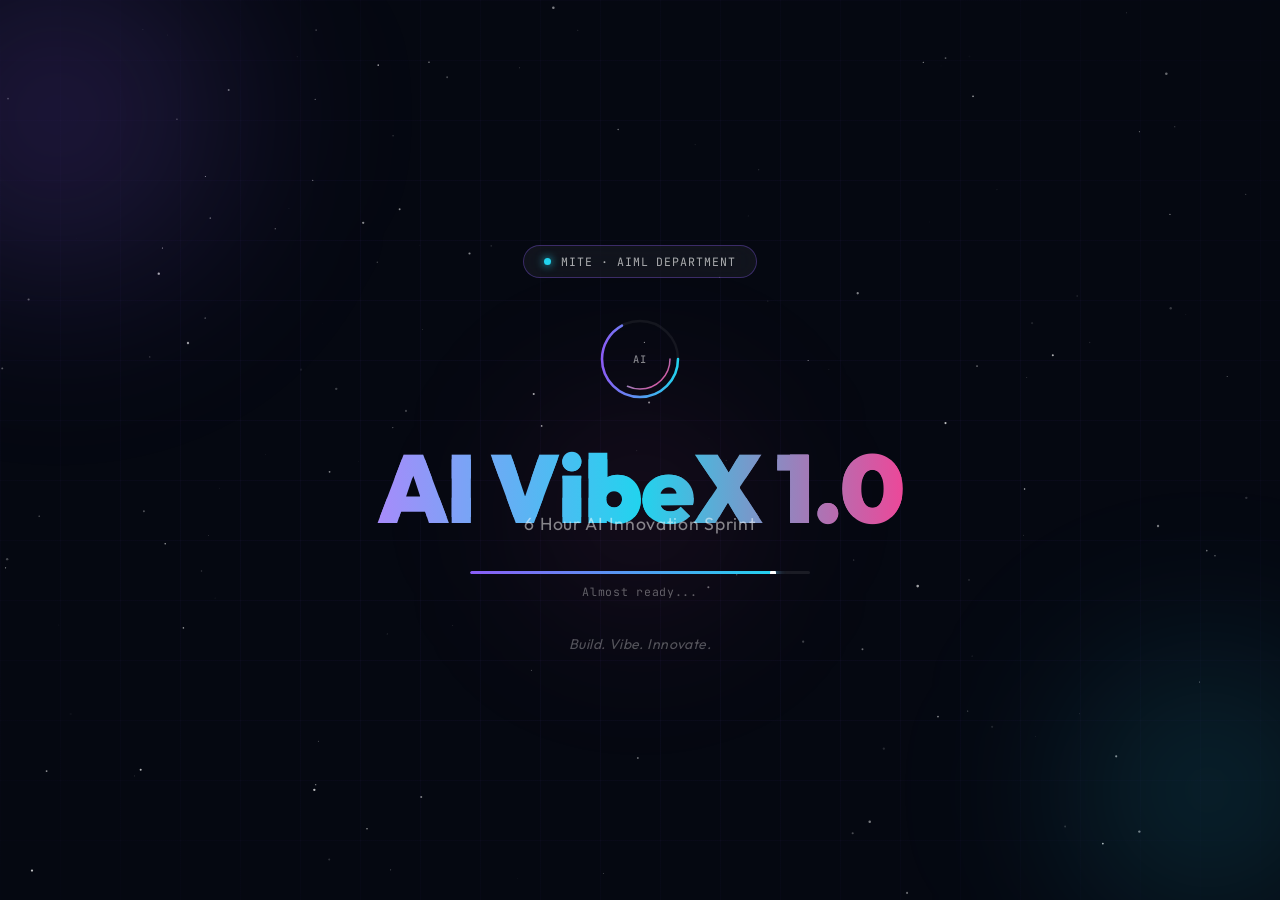
<file: loader.html>
<!DOCTYPE html>
<html lang="en">
<head>
  <meta charset="UTF-8" />
  <meta name="viewport" content="width=device-width, initial-scale=1.0" />
  <title>AI VibeX 1.0 | Loading</title>
  <link rel="preconnect" href="https://fonts.googleapis.com" />
  <link rel="preconnect" href="https://fonts.gstatic.com" crossorigin />
  <link href="https://fonts.googleapis.com/css2?family=Outfit:wght@300;400;500;600;700;800;900&family=Space+Grotesk:wght@400;500;600;700&family=JetBrains+Mono:wght@400;500&display=swap" rel="stylesheet" />

  <style>
    /* ── TOKENS ─────────────────────────────────────────────── */
    :root {
      --clr-bg:        #050811;
      --clr-bg-2:      #080d1a;
      --clr-purple:    #8b5cf6;
      --clr-purple-2:  #6d28d9;
      --clr-cyan:      #22d3ee;
      --clr-cyan-2:    #0891b2;
      --clr-pink:      #ec4899;
      --grad-text:     linear-gradient(90deg, #a78bfa, #22d3ee, #ec4899);
      --grad-main:     linear-gradient(135deg, #8b5cf6, #22d3ee);
      --font-main:     'Outfit', sans-serif;
      --font-mono:     'JetBrains Mono', monospace;
    }

    /* ── RESET ──────────────────────────────────────────────── */
    *, *::before, *::after { box-sizing: border-box; margin: 0; padding: 0; }
    html, body {
      width: 100%; height: 100%;
      overflow: hidden;
      background: var(--clr-bg);
      font-family: var(--font-main);
      color: #fff;
    }

    /* ── PARTICLE CANVAS ──────────────────────────────────── */
    #loader-canvas {
      position: fixed;
      inset: 0;
      width: 100%;
      height: 100%;
      pointer-events: none;
      z-index: 0;
    }

    /* ── LOADER SHELL ───────────────────────────────────────── */
    #loader {
      position: fixed;
      inset: 0;
      display: flex;
      flex-direction: column;
      align-items: center;
      justify-content: center;
      z-index: 10;
      transition: opacity 0.7s ease, visibility 0.7s ease;
    }
    #loader.fade-out {
      opacity: 0;
      visibility: hidden;
    }

    /* ── MUSIC DIALOG ───────────────────────────────────────── */
    #music-dialog {
      position: fixed;
      inset: 0;
      display: flex;
      align-items: center;
      justify-content: center;
      z-index: 20;
      padding: 20px;
      opacity: 0;
      visibility: hidden;
      transition: opacity 0.5s ease, visibility 0.5s ease;
    }
    #music-dialog.show {
      opacity: 1;
      visibility: visible;
    }

    /* ── ORBS ──────────────────────────────────────────────── */
    .orb {
      position: fixed;
      border-radius: 50%;
      filter: blur(80px);
      pointer-events: none;
      z-index: 1;
      animation: orb-drift 8s ease-in-out infinite alternate;
    }
    .orb-1 {
      width: min(500px, 80vw);
      height: min(500px, 80vw);
      background: radial-gradient(circle, rgba(139,92,246,0.25) 0%, transparent 70%);
      top: -15%; left: -15%;
      animation-delay: 0s;
    }
    .orb-2 {
      width: min(400px, 65vw);
      height: min(400px, 65vw);
      background: radial-gradient(circle, rgba(34,211,238,0.2) 0%, transparent 70%);
      bottom: -10%; right: -10%;
      animation-delay: -3s;
    }
    .orb-3 {
      width: min(300px, 50vw);
      height: min(300px, 50vw);
      background: radial-gradient(circle, rgba(236,72,153,0.15) 0%, transparent 70%);
      top: 40%; left: 50%;
      transform: translateX(-50%);
      animation-delay: -6s;
    }
    @keyframes orb-drift {
      from { transform: translate(0, 0) scale(1); }
      to   { transform: translate(20px, 15px) scale(1.08); }
    }

    /* ── GRID OVERLAY ──────────────────────────────────────── */
    .hero-grid {
      position: fixed;
      inset: 0;
      z-index: 1;
      pointer-events: none;
      background-image:
        linear-gradient(rgba(139,92,246,0.04) 1px, transparent 1px),
        linear-gradient(90deg, rgba(139,92,246,0.04) 1px, transparent 1px);
      background-size: 60px 60px;
      mask-image: radial-gradient(ellipse 80% 80% at 50% 50%, black 40%, transparent 100%);
    }

    /* ── LOADER CONTENT ────────────────────────────────────── */
    .loader-inner {
      position: relative;
      z-index: 5;
      display: flex;
      flex-direction: column;
      align-items: center;
      gap: 36px;
      text-align: center;
      padding: 0 24px;
    }

    /* Logo / Badge */
    .loader-badge {
      display: flex;
      align-items: center;
      gap: 10px;
      padding: 8px 20px;
      border-radius: 100px;
      background: rgba(255,255,255,0.05);
      border: 1px solid rgba(139,92,246,0.35);
      backdrop-filter: blur(12px);
      font-family: var(--font-mono);
      font-size: 0.72rem;
      letter-spacing: 0.08em;
      color: rgba(255,255,255,0.65);
      animation: fade-in-down 0.6s ease both;
    }
    .loader-badge-dot {
      width: 7px; height: 7px;
      border-radius: 50%;
      background: var(--clr-cyan);
      box-shadow: 0 0 8px var(--clr-cyan);
      animation: pulse-dot 2s ease-in-out infinite;
    }
    @keyframes pulse-dot {
      0%,100% { opacity: 1; transform: scale(1); }
      50%      { opacity: 0.5; transform: scale(0.7); }
    }

    /* Title */
    .loader-title {
      font-size: clamp(2.8rem, 10vw, 6rem);
      font-weight: 900;
      line-height: 1.0;
      letter-spacing: -0.02em;
      background: var(--grad-text);
      -webkit-background-clip: text;
      -webkit-text-fill-color: transparent;
      background-clip: text;
      animation: fade-in-up 0.7s 0.1s ease both;
      position: relative;
      /* glitch layers */
    }
    .loader-title::before,
    .loader-title::after {
      content: attr(data-text);
      position: absolute;
      inset: 0;
      background: var(--grad-text);
      -webkit-background-clip: text;
      -webkit-text-fill-color: transparent;
      background-clip: text;
    }
    .loader-title::before {
      animation: glitch-1 3.5s 1.2s infinite linear;
      clip-path: polygon(0 20%, 100% 20%, 100% 40%, 0 40%);
    }
    .loader-title::after {
      animation: glitch-2 3.5s 1.5s infinite linear;
      clip-path: polygon(0 60%, 100% 60%, 100% 80%, 0 80%);
    }
    @keyframes glitch-1 {
      0%,90%,100% { transform: none; opacity: 0; }
      91%          { transform: translate(-3px, 2px); opacity: 0.6; }
      93%          { transform: translate(3px, -2px); opacity: 0.4; }
      95%          { transform: translate(-2px, 0); opacity: 0.6; }
      97%          { transform: none; opacity: 0; }
    }
    @keyframes glitch-2 {
      0%,88%,100% { transform: none; opacity: 0; }
      89%          { transform: translate(4px, -1px); opacity: 0.5; }
      91%          { transform: translate(-4px, 2px); opacity: 0.3; }
      93%          { transform: none; opacity: 0; }
    }

    .loader-subtitle {
      font-size: clamp(0.85rem, 2.5vw, 1.1rem);
      font-weight: 400;
      color: rgba(255,255,255,0.5);
      letter-spacing: 0.04em;
      margin-top: -24px;
      animation: fade-in-up 0.7s 0.2s ease both;
    }

    /* ── PROGRESS BAR ──────────────────────────────────────── */
    .loader-progress-wrap {
      width: min(340px, 80vw);
      display: flex;
      flex-direction: column;
      align-items: center;
      gap: 10px;
      animation: fade-in-up 0.7s 0.35s ease both;
    }
    .loader-progress-track {
      width: 100%;
      height: 3px;
      background: rgba(255,255,255,0.08);
      border-radius: 100px;
      overflow: hidden;
      position: relative;
    }
    .loader-progress-fill {
      height: 100%;
      width: 0%;
      border-radius: 100px;
      background: var(--grad-main);
      box-shadow: 0 0 10px rgba(139,92,246,0.7), 0 0 20px rgba(34,211,238,0.4);
      transition: width 0.1s linear;
      position: relative;
    }
    .loader-progress-fill::after {
      content: '';
      position: absolute;
      right: 0;
      top: 50%;
      transform: translateY(-50%);
      width: 6px; height: 6px;
      border-radius: 50%;
      background: #fff;
      box-shadow: 0 0 8px var(--clr-cyan);
    }
    .loader-progress-label {
      font-family: var(--font-mono);
      font-size: 0.72rem;
      color: rgba(255,255,255,0.35);
      letter-spacing: 0.06em;
    }

    /* ── LOADING TIPS ──────────────────────────────────────── */
    .loader-tip {
      font-size: clamp(0.75rem, 2vw, 0.88rem);
      color: rgba(255,255,255,0.3);
      letter-spacing: 0.03em;
      font-style: italic;
      animation: fade-in-up 0.7s 0.5s ease both;
      min-height: 1.4em;
      transition: opacity 0.4s ease;
    }

    /* ── RING SPINNER ──────────────────────────────────────── */
    .loader-ring {
      position: relative;
      width: 90px;
      height: 90px;
      animation: fade-in 0.6s 0.15s ease both;
      flex-shrink: 0;
    }
    .loader-ring svg {
      width: 100%;
      height: 100%;
      transform-origin: center;
    }
    .ring-track {
      fill: none;
      stroke: rgba(255,255,255,0.06);
      stroke-width: 2.5;
    }
    .ring-arc-1 {
      fill: none;
      stroke: url(#ring-grad-1);
      stroke-width: 2.5;
      stroke-linecap: round;
      stroke-dasharray: 160 220;
      animation: spin-1 1.4s linear infinite;
      transform-origin: center;
    }
    .ring-arc-2 {
      fill: none;
      stroke: url(#ring-grad-2);
      stroke-width: 1.5;
      stroke-linecap: round;
      stroke-dasharray: 60 320;
      animation: spin-2 2.0s linear infinite reverse;
      transform-origin: center;
    }
    @keyframes spin-1 { to { stroke-dashoffset: -380; } }
    @keyframes spin-2 { to { stroke-dashoffset: 380; } }

    .ring-logo {
      position: absolute;
      inset: 0;
      display: flex;
      align-items: center;
      justify-content: center;
      font-size: 0.65rem;
      font-family: var(--font-mono);
      font-weight: 500;
      color: rgba(255,255,255,0.5);
      letter-spacing: 0.08em;
    }

    /* ── MUSIC DIALOG CARD ──────────────────────────────────── */
    .music-card {
      position: relative;
      background: rgba(8, 13, 26, 0.92);
      border: 1px solid rgba(139,92,246,0.4);
      border-radius: 24px;
      padding: clamp(28px, 6vw, 48px) clamp(24px, 7vw, 52px);
      max-width: 420px;
      width: 100%;
      text-align: center;
      backdrop-filter: blur(28px);
      -webkit-backdrop-filter: blur(28px);
      box-shadow:
        0 0 0 1px rgba(139,92,246,0.1),
        0 32px 80px rgba(0,0,0,0.6),
        0 0 60px rgba(139,92,246,0.12),
        inset 0 1px 0 rgba(255,255,255,0.06);
      animation: card-pop 0.5s cubic-bezier(0.34, 1.56, 0.64, 1) both;
    }
    @keyframes card-pop {
      from { opacity: 0; transform: scale(0.88) translateY(20px); }
      to   { opacity: 1; transform: none; }
    }

    /* Corner accents */
    .music-card::before,
    .music-card::after {
      content: '';
      position: absolute;
      width: 20px; height: 20px;
      border-color: var(--clr-cyan);
      border-style: solid;
    }
    .music-card::before {
      top: 10px; left: 10px;
      border-width: 1.5px 0 0 1.5px;
      border-radius: 4px 0 0 0;
    }
    .music-card::after {
      bottom: 10px; right: 10px;
      border-width: 0 1.5px 1.5px 0;
      border-radius: 0 0 4px 0;
    }

    .music-icon-wrap {
      width: 68px;
      height: 68px;
      border-radius: 50%;
      background: linear-gradient(135deg, rgba(139,92,246,0.2), rgba(34,211,238,0.15));
      border: 1px solid rgba(139,92,246,0.35);
      display: flex;
      align-items: center;
      justify-content: center;
      margin: 0 auto 20px;
      position: relative;
      animation: icon-pulse 3s ease-in-out infinite;
    }
    @keyframes icon-pulse {
      0%,100% { box-shadow: 0 0 0 0 rgba(139,92,246,0.3), 0 0 20px rgba(139,92,246,0.15); }
      50%      { box-shadow: 0 0 0 12px rgba(139,92,246,0), 0 0 30px rgba(139,92,246,0.25); }
    }
    .music-icon-wrap svg {
      width: 32px; height: 32px;
      color: var(--clr-cyan);
      filter: drop-shadow(0 0 8px var(--clr-cyan));
    }

    /* Sound waves animation around icon */
    .sound-wave {
      position: absolute;
      inset: -4px;
      border-radius: 50%;
      border: 1px solid rgba(34,211,238,0.3);
      animation: wave-out 2s ease-out infinite;
    }
    .sound-wave:nth-child(2) { animation-delay: 0.6s; }
    .sound-wave:nth-child(3) { animation-delay: 1.2s; }
    @keyframes wave-out {
      from { opacity: 0.6; transform: scale(1); }
      to   { opacity: 0; transform: scale(1.8); }
    }

    .music-title {
      font-size: clamp(1.3rem, 4vw, 1.65rem);
      font-weight: 800;
      letter-spacing: -0.01em;
      background: var(--grad-text);
      -webkit-background-clip: text;
      -webkit-text-fill-color: transparent;
      background-clip: text;
      margin-bottom: 10px;
    }
    .music-desc {
      font-size: clamp(0.82rem, 2.2vw, 0.95rem);
      color: rgba(255,255,255,0.45);
      line-height: 1.6;
      margin-bottom: 28px;
    }
    .music-desc span {
      color: rgba(34,211,238,0.8);
      font-weight: 500;
    }

    /* Track preview chip */
    .track-chip {
      display: inline-flex;
      align-items: center;
      gap: 8px;
      background: rgba(255,255,255,0.05);
      border: 1px solid rgba(255,255,255,0.1);
      border-radius: 100px;
      padding: 6px 14px 6px 10px;
      font-size: 0.75rem;
      color: rgba(255,255,255,0.5);
      font-family: var(--font-mono);
      margin-bottom: 28px;
    }
    .track-eq {
      display: flex;
      align-items: flex-end;
      gap: 2px;
      height: 14px;
    }
    .track-eq span {
      display: block;
      width: 2.5px;
      border-radius: 2px;
      background: var(--clr-cyan);
      animation: eq-bar 1s ease-in-out infinite alternate;
    }
    .track-eq span:nth-child(1) { height: 6px; animation-delay: 0s; }
    .track-eq span:nth-child(2) { height: 10px; animation-delay: 0.15s; }
    .track-eq span:nth-child(3) { height: 14px; animation-delay: 0.3s; }
    .track-eq span:nth-child(4) { height: 8px; animation-delay: 0.1s; }
    .track-eq span:nth-child(5) { height: 12px; animation-delay: 0.25s; }
    @keyframes eq-bar {
      from { transform: scaleY(0.3); opacity: 0.5; }
      to   { transform: scaleY(1);   opacity: 1;   }
    }

    /* Buttons */
    .music-btns {
      display: flex;
      gap: 12px;
      justify-content: center;
      flex-wrap: wrap;
    }
    .btn-music {
      position: relative;
      display: inline-flex;
      align-items: center;
      gap: 8px;
      padding: 13px 26px;
      border-radius: 12px;
      font-family: var(--font-main);
      font-size: 0.95rem;
      font-weight: 600;
      cursor: pointer;
      border: none;
      outline: none;
      transition: all 0.25s cubic-bezier(0.4,0,0.2,1);
      white-space: nowrap;
      flex: 1;
      min-width: 120px;
      max-width: 180px;
      justify-content: center;
      letter-spacing: 0.01em;
    }
    .btn-music-yes {
      background: linear-gradient(135deg, var(--clr-purple), var(--clr-cyan-2));
      color: #fff;
      box-shadow: 0 4px 20px rgba(139,92,246,0.4), inset 0 1px 0 rgba(255,255,255,0.15);
    }
    .btn-music-yes:hover {
      transform: translateY(-2px);
      box-shadow: 0 8px 28px rgba(139,92,246,0.55), inset 0 1px 0 rgba(255,255,255,0.2);
    }
    .btn-music-yes:active { transform: translateY(0); }
    .btn-music-no {
      background: rgba(255,255,255,0.05);
      color: rgba(255,255,255,0.55);
      border: 1px solid rgba(255,255,255,0.12);
    }
    .btn-music-no:hover {
      background: rgba(255,255,255,0.09);
      color: rgba(255,255,255,0.75);
      transform: translateY(-2px);
    }
    .btn-music-no:active { transform: translateY(0); }

    .btn-music svg {
      width: 16px; height: 16px;
      flex-shrink: 0;
    }

    /* ── ENTER ANIMATION KEYFRAMES ─────────────────────────── */
    @keyframes fade-in-down {
      from { opacity: 0; transform: translateY(-16px); }
      to   { opacity: 1; transform: none; }
    }
    @keyframes fade-in-up {
      from { opacity: 0; transform: translateY(16px); }
      to   { opacity: 1; transform: none; }
    }
    @keyframes fade-in {
      from { opacity: 0; }
      to   { opacity: 1; }
    }

    /* ── RESPONSIVE TWEAKS ─────────────────────────────────── */
    @media (max-width: 480px) {
      .loader-inner { gap: 24px; }
      .music-card   { padding: 28px 22px; border-radius: 20px; }
      .music-btns   { flex-direction: column; align-items: center; }
      .btn-music    { max-width: 100%; width: 100%; }
      .loader-ring  { width: 70px; height: 70px; }
    }

    @media (max-height: 600px) and (orientation: landscape) {
      .loader-inner { gap: 16px; }
      .loader-title { font-size: 2.4rem; }
      .loader-ring  { width: 60px; height: 60px; }
    }
  </style>
</head>

<body>

  <!-- Background canvas for star particles -->
  <canvas id="loader-canvas"></canvas>

  <!-- Background orbs -->
  <div class="orb orb-1"></div>
  <div class="orb orb-2"></div>
  <div class="orb orb-3"></div>
  <div class="hero-grid"></div>

  <!-- ── LOADING SCREEN ──────────────────────────────────── -->
  <div id="loader" role="status" aria-label="Loading AI VibeX">
    <div class="loader-inner">

      <!-- Badge -->
      <div class="loader-badge">
        <div class="loader-badge-dot"></div>
        MITE · AIML DEPARTMENT
      </div>

      <!-- Spinner + Title Row (stacked) -->
      <div class="loader-ring" aria-hidden="true">
        <svg viewBox="0 0 90 90" xmlns="http://www.w3.org/2000/svg">
          <defs>
            <linearGradient id="ring-grad-1" x1="0%" y1="0%" x2="100%" y2="0%">
              <stop offset="0%"   stop-color="#8b5cf6"/>
              <stop offset="100%" stop-color="#22d3ee"/>
            </linearGradient>
            <linearGradient id="ring-grad-2" x1="0%" y1="0%" x2="100%" y2="100%">
              <stop offset="0%"   stop-color="#22d3ee"/>
              <stop offset="100%" stop-color="#ec4899"/>
            </linearGradient>
          </defs>
          <circle class="ring-track" cx="45" cy="45" r="38"/>
          <circle class="ring-arc-1" cx="45" cy="45" r="38" stroke-dashoffset="0"/>
          <circle class="ring-arc-2" cx="45" cy="45" r="30" stroke-dashoffset="0"/>
        </svg>
        <div class="ring-logo">AI</div>
      </div>

      <!-- Title -->
      <div>
        <div class="loader-title" data-text="AI VibeX 1.0">AI VibeX 1.0</div>
        <div class="loader-subtitle">6 Hour AI Innovation Sprint</div>
      </div>

      <!-- Progress -->
      <div class="loader-progress-wrap">
        <div class="loader-progress-track">
          <div class="loader-progress-fill" id="progress-fill"></div>
        </div>
        <div class="loader-progress-label" id="progress-label">Initializing...</div>
      </div>

      <!-- Rotating tip -->
      <div class="loader-tip" id="loader-tip">Build. Vibe. Innovate.</div>

    </div>
  </div>

  <!-- ── MUSIC PROMPT DIALOG ──────────────────────────────── -->
  <div id="music-dialog" role="dialog" aria-modal="true" aria-labelledby="music-dialog-title">
    <div class="music-card">

      <!-- Icon -->
      <div class="music-icon-wrap">
        <div class="sound-wave"></div>
        <div class="sound-wave"></div>
        <div class="sound-wave"></div>
        <svg viewBox="0 0 24 24" fill="none" stroke="currentColor" stroke-width="1.8"
             stroke-linecap="round" stroke-linejoin="round" aria-hidden="true">
          <path d="M9 18V5l12-2v13"/>
          <circle cx="6" cy="18" r="3"/>
          <circle cx="18" cy="16" r="3"/>
        </svg>
      </div>

      <!-- Text -->
      <div class="music-title" id="music-dialog-title">Set the Vibe 🎵</div>
      <div class="music-desc">
        AI VibeX comes with a <span>phonk soundtrack</span> to fuel your hacking session.
        Want to turn it on?
      </div>

      <!-- Track chip -->
      <div class="track-chip">
        <div class="track-eq" aria-hidden="true">
          <span></span><span></span><span></span><span></span><span></span>
        </div>
        Phonk Reel — Kulakovka
      </div>

      <!-- Buttons -->
      <div class="music-btns">
        <button class="btn-music btn-music-yes" id="btn-play" type="button">
          <svg viewBox="0 0 24 24" fill="currentColor" aria-hidden="true">
            <polygon points="5 3 19 12 5 21 5 3"/>
          </svg>
          Yeah, let's go!
        </button>
        <button class="btn-music btn-music-no" id="btn-mute" type="button">
          <svg viewBox="0 0 24 24" fill="none" stroke="currentColor" stroke-width="2" aria-hidden="true">
            <path d="M4 10v4h4l5 4V6l-5 4H4z"/>
            <line x1="23" y1="9" x2="17" y2="15"/><line x1="17" y1="9" x2="23" y2="15"/>
          </svg>
          Stay silent
        </button>
      </div>

    </div>
  </div>

  <script>
    (() => {
      /* ── STAR PARTICLES ─────────────────────────────────── */
      const canvas = document.getElementById('loader-canvas');
      const ctx    = canvas.getContext('2d');
      let W, H, stars = [], rafId;

      function resize() {
        W = canvas.width  = window.innerWidth;
        H = canvas.height = window.innerHeight;
      }
      resize();
      window.addEventListener('resize', resize, { passive: true });

      function mkStar() {
        return {
          x:  Math.random() * W,
          y:  Math.random() * H,
          r:  Math.random() * 1.1 + 0.2,
          a:  Math.random(),
          da: (Math.random() * 0.004 + 0.001) * (Math.random() < 0.5 ? 1 : -1),
          dx: (Math.random() - 0.5) * 0.08,
          dy: (Math.random() - 0.5) * 0.08,
        };
      }

      const STAR_COUNT = Math.min(160, Math.floor(W * H / 8000));
      for (let i = 0; i < STAR_COUNT; i++) stars.push(mkStar());

      function drawStars(ts) {
        ctx.clearRect(0, 0, W, H);
        for (const s of stars) {
          s.a += s.da;
          if (s.a > 1 || s.a < 0) s.da *= -1;
          s.x += s.dx;
          s.y += s.dy;
          if (s.x < 0) s.x = W;
          if (s.x > W) s.x = 0;
          if (s.y < 0) s.y = H;
          if (s.y > H) s.y = 0;
          ctx.beginPath();
          ctx.arc(s.x, s.y, s.r, 0, Math.PI * 2);
          ctx.fillStyle = `rgba(255,255,255,${s.a * 0.75})`;
          ctx.fill();
        }
        rafId = requestAnimationFrame(drawStars);
      }
      drawStars();

      /* ── LOADER PROGRESS ───────────────────────────────── */
      const fill    = document.getElementById('progress-fill');
      const label   = document.getElementById('progress-label');
      const tipEl   = document.getElementById('loader-tip');

      const PHASES = [
        { pct: 15, msg: 'Spinning up particles...' },
        { pct: 35, msg: 'Loading design system...' },
        { pct: 55, msg: 'Rendering the cosmos...' },
        { pct: 75, msg: 'Calibrating hackathon vibe...' },
        { pct: 90, msg: 'Almost ready...' },
        { pct: 100, msg: 'Let\'s build! 🚀' },
      ];

      const TIPS = [
        'Build. Vibe. Innovate.',
        '6 Hours. Infinite possibilities.',
        'MITE · AIML Department',
        'Think different. Code fast.',
        'Your best hack starts now.',
      ];

      let phaseIdx = 0;
      let tipIdx   = 0;

      function rotateTip() {
        tipEl.style.opacity = '0';
        setTimeout(() => {
          tipIdx = (tipIdx + 1) % TIPS.length;
          tipEl.textContent = TIPS[tipIdx];
          tipEl.style.opacity = '1';
        }, 400);
      }
      const tipInterval = setInterval(rotateTip, 1800);

      function advancePhase() {
        if (phaseIdx >= PHASES.length) return;
        const phase = PHASES[phaseIdx++];
        fill.style.width   = phase.pct + '%';
        label.textContent  = phase.msg;

        if (phase.pct < 100) {
          const delay = phaseIdx < 3 ? 220 : phaseIdx < 5 ? 300 : 380;
          setTimeout(advancePhase, delay);
        } else {
          // Loading complete → show music dialog
          setTimeout(showMusicDialog, 450);
        }
      }

      // Start progress after a brief intro pause
      setTimeout(advancePhase, 350);

      /* ── TRANSITION: LOADER → MUSIC DIALOG ─────────────── */
      const loader      = document.getElementById('loader');
      const musicDialog = document.getElementById('music-dialog');

      function showMusicDialog() {
        clearInterval(tipInterval);
        loader.classList.add('fade-out');
        setTimeout(() => {
          loader.style.display = 'none';
          musicDialog.classList.add('show');
          document.getElementById('btn-play').focus();
        }, 700);
      }

      /* ── MUSIC CHOICE HANDLER ──────────────────────────── */
      const MAIN_PAGE     = 'index.html';
      const MUSIC_STORAGE = 'aivibex_music_pref';

      function goToMain(playMusic) {
        // Fade out everything
        document.body.style.transition = 'opacity 0.6s ease';
        document.body.style.opacity = '0';
        cancelAnimationFrame(rafId);

        setTimeout(() => {
          sessionStorage.setItem(MUSIC_STORAGE, playMusic ? 'play' : 'mute');
          window.location.href = MAIN_PAGE;
        }, 600);
      }

      document.getElementById('btn-play').addEventListener('click', () => goToMain(true));
      document.getElementById('btn-mute').addEventListener('click', () => goToMain(false));

      // Keyboard: Escape = mute, Enter when focused on button = that button's action
      document.addEventListener('keydown', (e) => {
        if (musicDialog.classList.contains('show')) {
          if (e.key === 'Escape') goToMain(false);
        }
      });

    })();
  </script>

</body>
</html>
</file>
